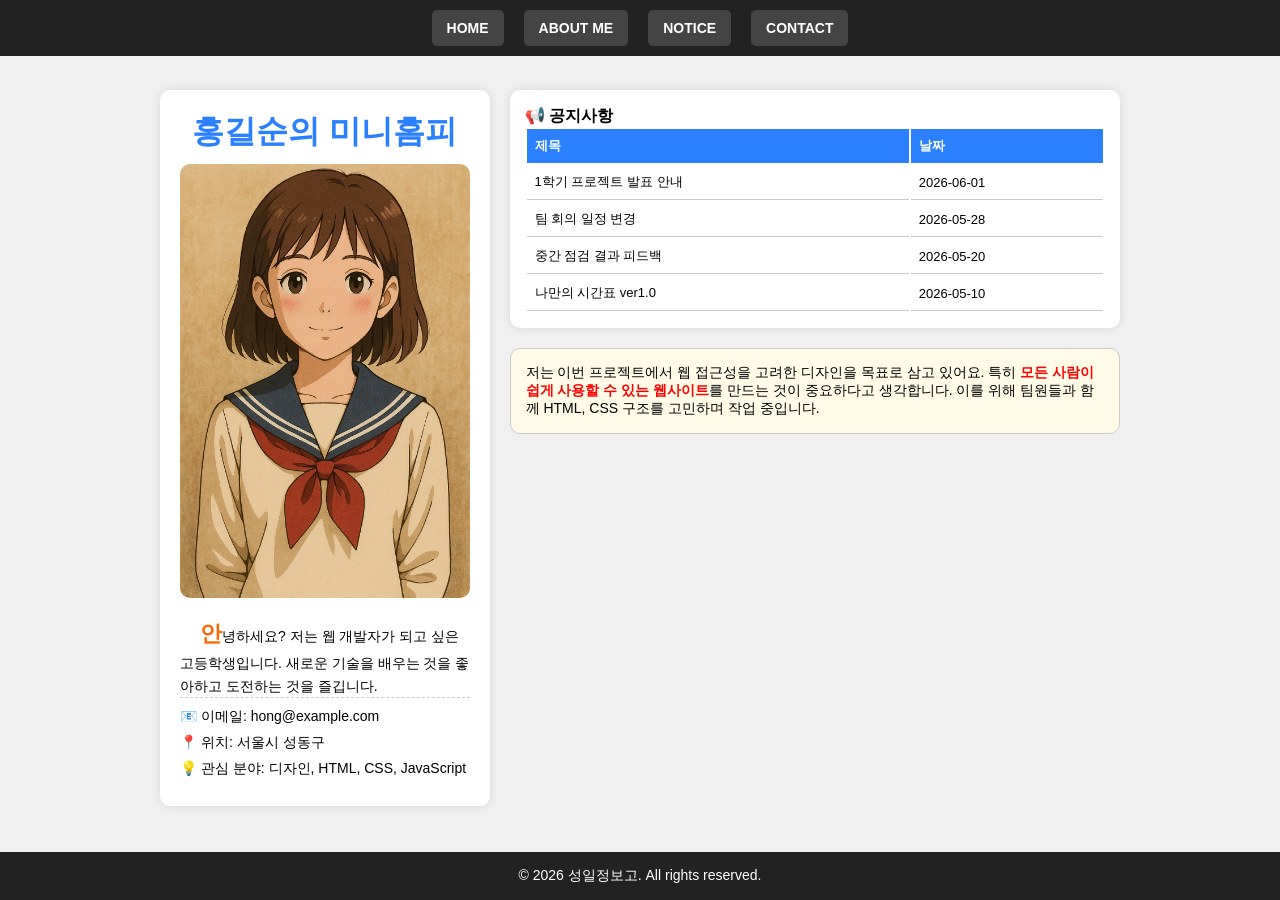
<file: index.html>
<!DOCTYPE html>
<html lang="ko">
<head>
    <meta charset="UTF-8">
    <meta name="viewport" content="width=device-width, initial-scale=1.0">
    <title>홍길순의 미니홈피</title>
    <link rel="stylesheet" href="style.css">
</head>
<body>
    <!-- 고정 메뉴 -->
    <header id="header">
        <ul>
            <li><a href="#">HOME</a></li>
            <li><a href="#">ABOUT ME</a></li>
            <li><a href="#">NOTICE</a></li>
            <li><a href="#">CONTACT</a></li>
        </ul>
    </header>

    <!-- 메인 영역 -->
    <div id="container">
        <!-- 프로필 -->
        <div class="profile">
            <h1>홍길순의 미니홈피</h1>
            <h2>웹개발자</h2>
            <img src="images/profile.png" alt="프로필 이미지">
            <p>
                안녕하세요? 저는 웹 개발자가 되고 싶은 고등학생입니다.
                새로운 기술을 배우는 것을 좋아하고 도전하는 것을 즐깁니다.
            </p>
            <ul>
                <li>📧 이메일: hong@example.com</li>
                <li>📍 위치: 서울시 성동구</li>
                <li>💡 관심 분야: 디자인, HTML, CSS, JavaScript</li>
            </ul>
        </div>

        <!-- 공지사항 + 본문 -->
        <div class="notice">
            <div class="table-box">
                <h3>📢 공지사항</h3>
                <table>
                    <tr>
                        <th>제목</th>
                        <th>날짜</th>
                    </tr>
                    <tr>
                        <td>1학기 프로젝트 발표 안내</td>
                        <td>2026-06-01</td>
                    </tr>
                    <tr>
                        <td>팀 회의 일정 변경</td>
                        <td>2026-05-28</td>
                    </tr>
                    <tr>
                        <td>중간 점검 결과 피드백</td>
                        <td>2026-05-20</td>
                    </tr>
                    <tr>
                        <td><a href="timetable.html">나만의 시간표 ver1.0</a></td>
                        <td>2026-05-10</td>
                    </tr>
                </table>
            </div>

            <div class="content">
                <p>
                    저는 이번 프로젝트에서 웹 접근성을 고려한 디자인을 목표로
                    삼고 있어요. 특히 <span>모든 사람이 쉽게 사용할 수 있는
                    웹사이트</span>를 만드는 것이 중요하다고 생각합니다.
                    이를 위해 팀원들과 함께 HTML, CSS 구조를 고민하며 작업 중입니다.
                </p>
            </div>
        </div>
    </div>

    <footer id="footer">
        <address>&copy; 2026 성일정보고. All rights reserved.</address>
    </footer>
</body>
</html>
</file>
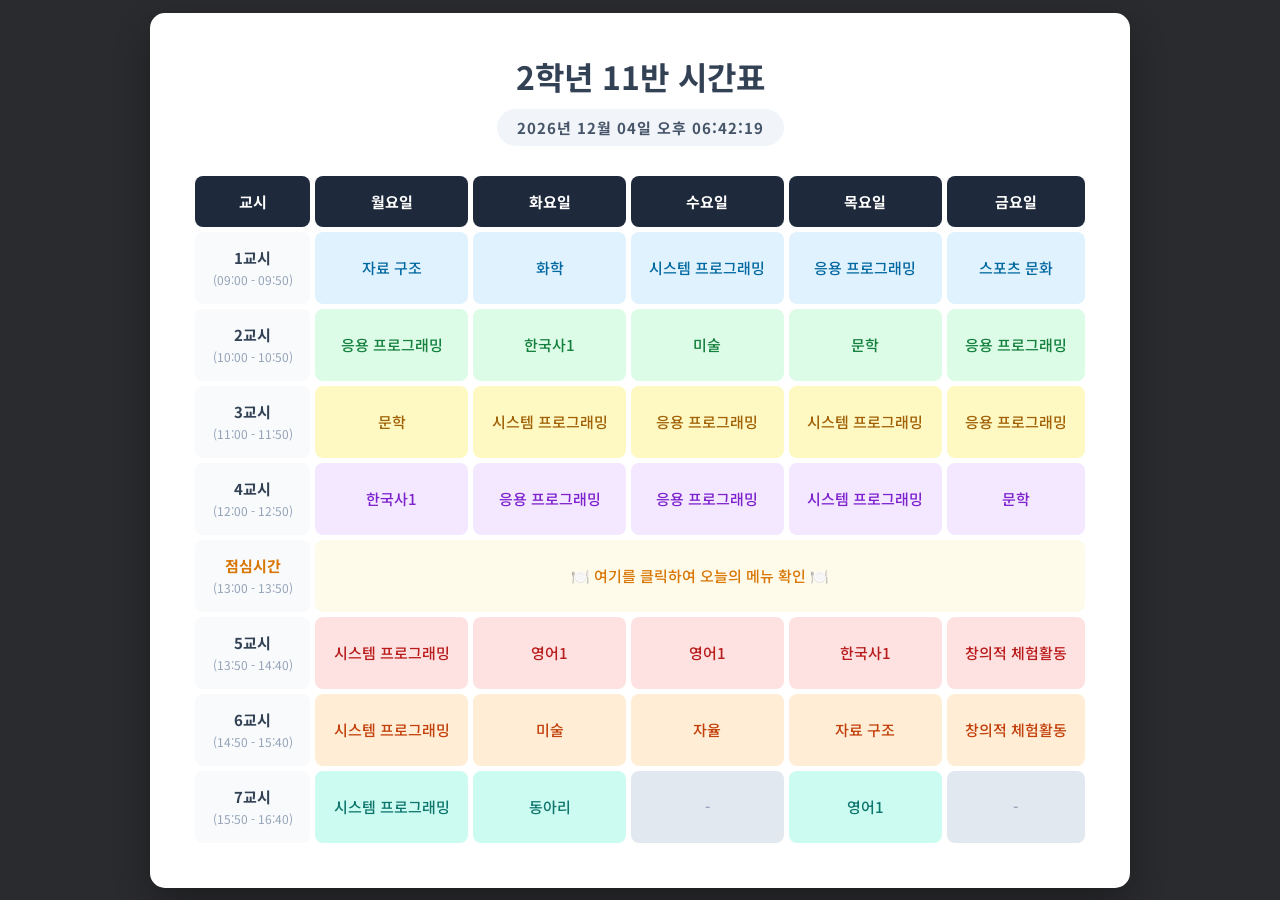
<file: time.html>
<!DOCTYPE html>
<html lang="ko">
<head>
    <meta charset="UTF-8">
    <meta name="viewport" content="width=device-width, initial-scale=1.0">
    <title>나만의 시간표 ver 2.0</title>
    <link href="https://fonts.googleapis.com/css2?family=Noto+Sans+KR:wght@400;500;700&display=swap" rel="stylesheet">
    <link rel="stylesheet" href="style_1.css">
</head>
<body>

    <div class="intro-overlay"></div>

    <div class="timetable-container">
        <div class="header-section">
            <h1>2학년 11반 시간표</h1>
            <div id="currentTimeDisplay" class="current-time">현재 시간 불러오는 중...</div>
        </div>

        <table>
            <thead>
                <tr>
                    <th>교시</th>
                    <th>월요일</th>
                    <th>화요일</th>
                    <th>수요일</th>
                    <th>목요일</th>
                    <th>금요일</th>
                </tr>
            </thead>
            <tbody>
                <tr>
                    <td class="time-col">1교시<br><span class="time-range">(09:00 - 09:50)</span></td>
                    <td class="p1">자료 구조</td>
                    <td class="p1">화학</td>
                    <td class="p1">시스템 프로그래밍</td>
                    <td class="p1">응용 프로그래밍</td>
                    <td class="p1">스포츠 문화</td>
                </tr>
                <tr>
                    <td class="time-col">2교시<br><span class="time-range">(10:00 - 10:50)</span></td>
                    <td class="p2">응용 프로그래밍</td>
                    <td class="p2">한국사1</td>
                    <td class="p2">미술</td>
                    <td class="p2">문학</td>
                    <td class="p2">응용 프로그래밍</td>
                </tr>
                <tr>
                    <td class="time-col">3교시<br><span class="time-range">(11:00 - 11:50)</span></td>
                    <td class="p3">문학</td>
                    <td class="p3">시스템 프로그래밍</td>
                    <td class="p3">응용 프로그래밍</td>
                    <td class="p3">시스템 프로그래밍</td>
                    <td class="p3">응용 프로그래밍</td>
                </tr>
                <tr>
                    <td class="time-col">4교시<br><span class="time-range">(12:00 - 12:50)</span></td>
                    <td class="p4">한국사1</td>
                    <td class="p4">응용 프로그래밍</td>
                    <td class="p4">응용 프로그래밍</td>
                    <td class="p4">시스템 프로그래밍</td>
                    <td class="p4">문학</td>
                </tr>
                
                <tr class="lunch-row" onclick="openModal()">
                    <td class="time-col"><span style="color:#d97706;">점심시간</span><br><span class="time-range">(13:00 - 13:50)</span></td>
                    <td colspan="5">🍽️ 여기를 클릭하여 오늘의 메뉴 확인 🍽️</td>
                </tr>

                <tr>
                    <td class="time-col">5교시<br><span class="time-range">(13:50 - 14:40)</span></td>
                    <td class="p5">시스템 프로그래밍</td>
                    <td class="p5">영어1</td>
                    <td class="p5">영어1</td>
                    <td class="p5">한국사1</td>
                    <td class="p5">창의적 체험활동</td>
                </tr>
                <tr>
                    <td class="time-col">6교시<br><span class="time-range">(14:50 - 15:40)</span></td>
                    <td class="p6">시스템 프로그래밍</td>
                    <td class="p6">미술</td>
                    <td class="p6">자율</td>
                    <td class="p6">자료 구조</td>
                    <td class="p6">창의적 체험활동</td>
                </tr>
                <tr>
                    <td class="time-col">7교시<br><span class="time-range">(15:50 - 16:40)</span></td>
                    <td class="p7">시스템 프로그래밍</td>
                    <td class="p7">동아리</td>
                    <td class="empty">-</td>
                    <td class="p7">영어1</td>
                    <td class="empty">-</td>
                </tr>
            </tbody>
        </table>
    </div>

    <div class="modal-overlay" id="modalOverlay" onclick="closeModal()"></div>
    <div class="modal" id="lunchModal">
        <h2 id="lunchDateTitle">오늘의 급식</h2>
        <ul class="menu-list" id="lunchMenuList">
            </ul>
        <button class="close-btn" onclick="closeModal()">닫기</button>
    </div>

    <script src="script.js"></script>

</body>
</html>
</file>
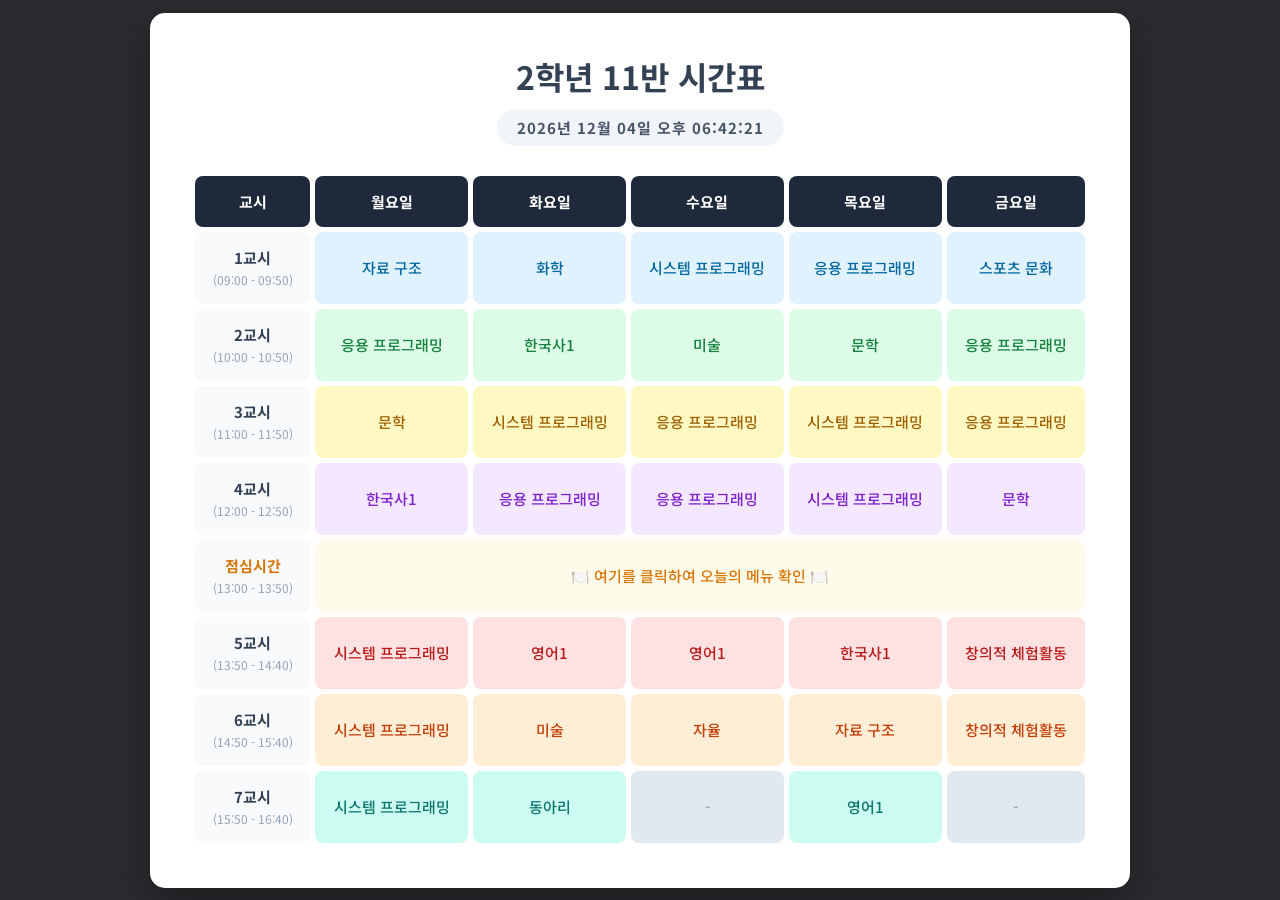
<file: timetable.html>
<!DOCTYPE html>
<html lang="ko">
<head>
    <meta charset="UTF-8">
    <meta name="viewport" content="width=device-width, initial-scale=1.0">
    <title>나만의 시간표 ver 1.0</title>
    <link href="https://fonts.googleapis.com/css2?family=Noto+Sans+KR:wght@400;500;700&display=swap" rel="stylesheet">
    <link rel="stylesheet" href="style_1.css">
</head>
<body>

    <div class="intro-overlay"></div>

    <div class="timetable-container">
        <div class="header-section">
            <h1>2학년 11반 시간표</h1>
            <div id="currentTimeDisplay" class="current-time">현재 시간 불러오는 중...</div>
        </div>

        <table>
            <thead>
                <tr>
                    <th>교시</th>
                    <th>월요일</th>
                    <th>화요일</th>
                    <th>수요일</th>
                    <th>목요일</th>
                    <th>금요일</th>
                </tr>
            </thead>
            <tbody>
                <tr>
                    <td class="time-col">1교시<br><span class="time-range">(09:00 - 09:50)</span></td>
                    <td class="p1">자료 구조</td>
                    <td class="p1">화학</td>
                    <td class="p1">시스템 프로그래밍</td>
                    <td class="p1">응용 프로그래밍</td>
                    <td class="p1">스포츠 문화</td>
                </tr>
                <tr>
                    <td class="time-col">2교시<br><span class="time-range">(10:00 - 10:50)</span></td>
                    <td class="p2">응용 프로그래밍</td>
                    <td class="p2">한국사1</td>
                    <td class="p2">미술</td>
                    <td class="p2">문학</td>
                    <td class="p2">응용 프로그래밍</td>
                </tr>
                <tr>
                    <td class="time-col">3교시<br><span class="time-range">(11:00 - 11:50)</span></td>
                    <td class="p3">문학</td>
                    <td class="p3">시스템 프로그래밍</td>
                    <td class="p3">응용 프로그래밍</td>
                    <td class="p3">시스템 프로그래밍</td>
                    <td class="p3">응용 프로그래밍</td>
                </tr>
                <tr>
                    <td class="time-col">4교시<br><span class="time-range">(12:00 - 12:50)</span></td>
                    <td class="p4">한국사1</td>
                    <td class="p4">응용 프로그래밍</td>
                    <td class="p4">응용 프로그래밍</td>
                    <td class="p4">시스템 프로그래밍</td>
                    <td class="p4">문학</td>
                </tr>
                
                <tr class="lunch-row" onclick="openModal()">
                    <td class="time-col"><span style="color:#d97706;">점심시간</span><br><span class="time-range">(13:00 - 13:50)</span></td>
                    <td colspan="5">🍽️ 여기를 클릭하여 오늘의 메뉴 확인 🍽️</td>
                </tr>

                <tr>
                    <td class="time-col">5교시<br><span class="time-range">(13:50 - 14:40)</span></td>
                    <td class="p5">시스템 프로그래밍</td>
                    <td class="p5">영어1</td>
                    <td class="p5">영어1</td>
                    <td class="p5">한국사1</td>
                    <td class="p5">창의적 체험활동</td>
                </tr>
                <tr>
                    <td class="time-col">6교시<br><span class="time-range">(14:50 - 15:40)</span></td>
                    <td class="p6">시스템 프로그래밍</td>
                    <td class="p6">미술</td>
                    <td class="p6">자율</td>
                    <td class="p6">자료 구조</td>
                    <td class="p6">창의적 체험활동</td>
                </tr>
                <tr>
                    <td class="time-col">7교시<br><span class="time-range">(15:50 - 16:40)</span></td>
                    <td class="p7">시스템 프로그래밍</td>
                    <td class="p7">동아리</td>
                    <td class="empty">-</td>
                    <td class="p7">영어1</td>
                    <td class="empty">-</td>
                </tr>
            </tbody>
        </table>
    </div>

    <div class="modal-overlay" id="modalOverlay" onclick="closeModal()"></div>
    <div class="modal" id="lunchModal">
        
        <div class="meal-section">
            <h2 id="todayDateTitle" class="meal-title">오늘의 급식</h2>
            <ul class="menu-list" id="todayMenuList"></ul>
        </div>

        <div class="meal-section" style="margin-top: 30px;">
            <h2 id="tomorrowDateTitle" class="meal-title tomorrow-title">내일의 급식</h2>
            <ul class="menu-list" id="tomorrowMenuList"></ul>
        </div>

        <button class="close-btn" onclick="closeModal()" style="margin-top: 15px;">닫기</button>
    </div>

    <script src="script.js"></script>
</body>
</html>
</file>
<file: style.css>
* { margin: 0; padding: 0; box-sizing: border-box; }
ul, li { list-style: none; }
a { text-decoration: none; color: #000; }

body {
    font-family: "Noto Sans KR", sans-serif;
    font-size: 14px;
    background-color: #f0f0f0;
    padding-top: 70px;
}

#header {
    position: fixed;
    top: 0;
    left: 0;
    width: 100%;
    background-color: #222;
    padding: 20px;
    z-index: 999;
}
#header ul {
    display: flex;
    justify-content: center;
    gap: 20px;
}
#header li a {
    padding: 10px 15px;
    background-color: #444;
    border-radius: 5px;
    color: #fff;
    font-weight: bold;
    transition: all 0.6s;
}
#header li a:hover {
    background-color: #2a80ff;
}

/* 메인 구조 */
#container {
    display: flex;
    max-width: 1000px;
    margin: 0 auto;
    padding: 20px;
    gap: 20px;
}

/* 왼쪽 프로필 */
.profile {
    width: 35%;
    background-color: #fff;
    padding: 20px;
    border-radius: 10px;
    box-shadow: 0 0 8px rgba(0, 0, 0, 0.1);
}
.profile h1 {
    font-family: "Dongle", sans-serif;
    font-size: 32px;
    color: #2a80ff;
    margin-bottom: 10px;
    text-align: center;
}
.profile h2 {
    font-size: 0;
    position: absolute;
    left: -9999px;
}
.profile img {
    width: 100%;
    border-radius: 10px;
    margin-bottom: 15px;
}
.profile p {
    text-indent: 20px;
    line-height: 1.6;
    border-bottom: 1px dashed #ccc;
    margin-bottom: 10px;
}
.profile p::first-letter {
    font-size: 160%;
    color: #ff6600;
    font-weight: bold;
}
.profile ul li {
    margin: 8px 0;
}

/* 오른쪽 컨텐츠 */
.notice {
    width: 65%;
}
.notice .table-box {
    background-color: #fff;
    padding: 15px;
    border-radius: 10px;
    box-shadow: 0 0 8px rgba(0, 0, 0, 0.1);
}
.notice table {
    width: 100%;
    font-size: 13px;
}
.notice th {
    background-color: #2a80ff;
    color: #fff;
    padding: 8px;
    text-align: left;
}
.notice td {
    padding: 8px;
    border-bottom: 1px solid #ccc;
}
.notice tr:hover {
    background-color: #f0f8ff;
}

.content {
    margin-top: 20px;
    padding: 15px;
    background-color: #fffbe7;
    border-radius: 10px;
    border: 1px solid #ccc;
    max-height: 150px;
    overflow: auto;
}
.content span {
    color: red;
    font-weight: bold;
}

footer {
    position: fixed;
    width: 100%;
    left: 0;
    bottom: 0;
    padding: 15px;
    background-color: #222;
    color: #fff;
    text-align: center;
}
address {
    font-style: normal;
}
</file>
<file: style_1.css>
:root {
    --bg-outside: #2a2b2e;
    --bg-container: #ffffff;
    --text-main: #334155;
    
    --table-header-bg: #1e293b;
    --table-header-text: #ffffff;
    --table-border: #e2e8f0;

    --p1-bg: #e0f2fe; --p1-txt: #0369a1;
    --p2-bg: #dcfce7; --p2-txt: #15803d;
    --p3-bg: #fef9c3; --p3-txt: #a16207;
    --p4-bg: #f3e8ff; --p4-txt: #7e22ce;
    --p5-bg: #fee2e2; --p5-txt: #b91c1c;
    --p6-bg: #ffedd5; --p6-txt: #c2410c;
    --p7-bg: #ccfbf1; --p7-txt: #0f766e;
}

body {
    margin: 0;
    padding: 0;
    font-family: 'Noto Sans KR', sans-serif;
    background-color: var(--bg-outside);
    display: flex;
    justify-content: center;
    align-items: center;
    min-height: 100vh;
    overflow: hidden; 
}

.intro-overlay {
    position: fixed;
    top: 0; left: 0;
    width: 100vw; height: 200vh;
    background: linear-gradient(to top, #000000 0%, var(--bg-outside) 50%, #ffffff 100%);
    z-index: 9999;
    animation: slideUp 1.2s cubic-bezier(0.65, 0, 0.35, 1) forwards;
    animation-delay: 0.2s;
}

@keyframes slideUp {
    0% { transform: translateY(0); }
    100% { transform: translateY(-100%); visibility: hidden; }
}

.timetable-container {
    background: var(--bg-container);
    padding: 40px;
    border-radius: 15px;
    box-shadow: 0 15px 35px rgba(0, 0, 0, 0.3);
    max-width: 900px;
    width: 90%;
    z-index: 10;
}

.header-section {
    text-align: center;
    margin-bottom: 25px;
}

h1 {
    color: var(--text-main);
    margin: 0 0 10px 0;
}

.current-time {
    display: inline-block;
    background-color: #f1f5f9;
    color: #475569;
    padding: 8px 20px;
    border-radius: 20px;
    font-size: 15px;
    font-weight: 700;
    letter-spacing: 1px;
}

table {
    width: 100%;
    border-collapse: separate;
    border-spacing: 5px;
}

th, td {
    padding: 15px;
    text-align: center;
    border-radius: 8px;
    font-size: 15px;
    font-weight: 500;
}

th {
    background-color: var(--table-header-bg);
    color: var(--table-header-text);
    font-weight: 700;
}

.time-col {
    font-weight: bold;
    color: #334155;
    background-color: #f8fafc;
    line-height: 1.4;
}

.time-range {
    font-size: 12px;
    color: #94a3b8;
    font-weight: 400;
}

.p1 { background-color: var(--p1-bg); color: var(--p1-txt); }
.p2 { background-color: var(--p2-bg); color: var(--p2-txt); }
.p3 { background-color: var(--p3-bg); color: var(--p3-txt); }
.p4 { background-color: var(--p4-bg); color: var(--p4-txt); }
.p5 { background-color: var(--p5-bg); color: var(--p5-txt); }
.p6 { background-color: var(--p6-bg); color: var(--p6-txt); }
.p7 { background-color: var(--p7-bg); color: var(--p7-txt); }
.empty { background-color: var(--table-border); color: #94a3b8; }

td[class^="p"]:hover {
    filter: brightness(0.95);
    transform: scale(1.02);
    transition: all 0.2s;
    cursor: default;
}

.lunch-row {
    background-color: #fffbeb;
    color: #d97706;
    font-weight: bold;
    cursor: pointer;
    transition: background-color 0.3s;
}
.lunch-row:hover { background-color: #fef3c7; }

/* 모달창 스타일 업그레이드 */
.modal-overlay {
    position: fixed;
    top: 0; left: 0;
    width: 100vw; height: 100vh;
    background: rgba(0, 0, 0, 0.5);
    backdrop-filter: blur(4px);
    display: none;
    z-index: 100;
}

.modal {
    position: fixed;
    top: 50%; left: 50%;
    transform: translate(-50%, -50%) scale(0.8);
    background: white;
    padding: 30px 40px;
    border-radius: 20px;
    box-shadow: 0 20px 50px rgba(0,0,0,0.2);
    z-index: 101;
    opacity: 0;
    visibility: hidden;
    transition: all 0.3s cubic-bezier(0.175, 0.885, 0.32, 1.275);
    text-align: center;
    min-width: 350px;
    max-height: 90vh; /* 모달창이 화면보다 커지면 스크롤 생성 */
    overflow-y: auto;
}

.modal.show {
    opacity: 1; visibility: visible; transform: translate(-50%, -50%) scale(1);
}
.modal-overlay.show { display: block; }

/* 오늘 / 내일 제목 스타일 분리 */
.meal-title {
    margin-top: 0; 
    color: #ff6b6b; /* 오늘 급식: 빨간색 계열 */
    border-bottom: 2px solid #f1f5f9; 
    padding-bottom: 10px;
    font-size: 20px;
}
.tomorrow-title {
    color: #3b82f6; /* 내일 급식: 파란색 계열로 차이점 둠 */
}

.menu-list { list-style: none; padding: 0; margin: 15px 0; text-align: center; }
.menu-list li { padding: 8px 0; font-size: 15px; font-weight: 500; color: var(--text-main); }
.menu-list li:not(:last-child) { border-bottom: 1px dashed var(--table-border); }

.close-btn {
    background: var(--table-header-bg); color: white;
    border: none; padding: 10px 30px;
    border-radius: 8px; cursor: pointer;
    font-size: 15px; transition: 0.2s;
}
.close-btn:hover { background: #0f172a; }
</file>
